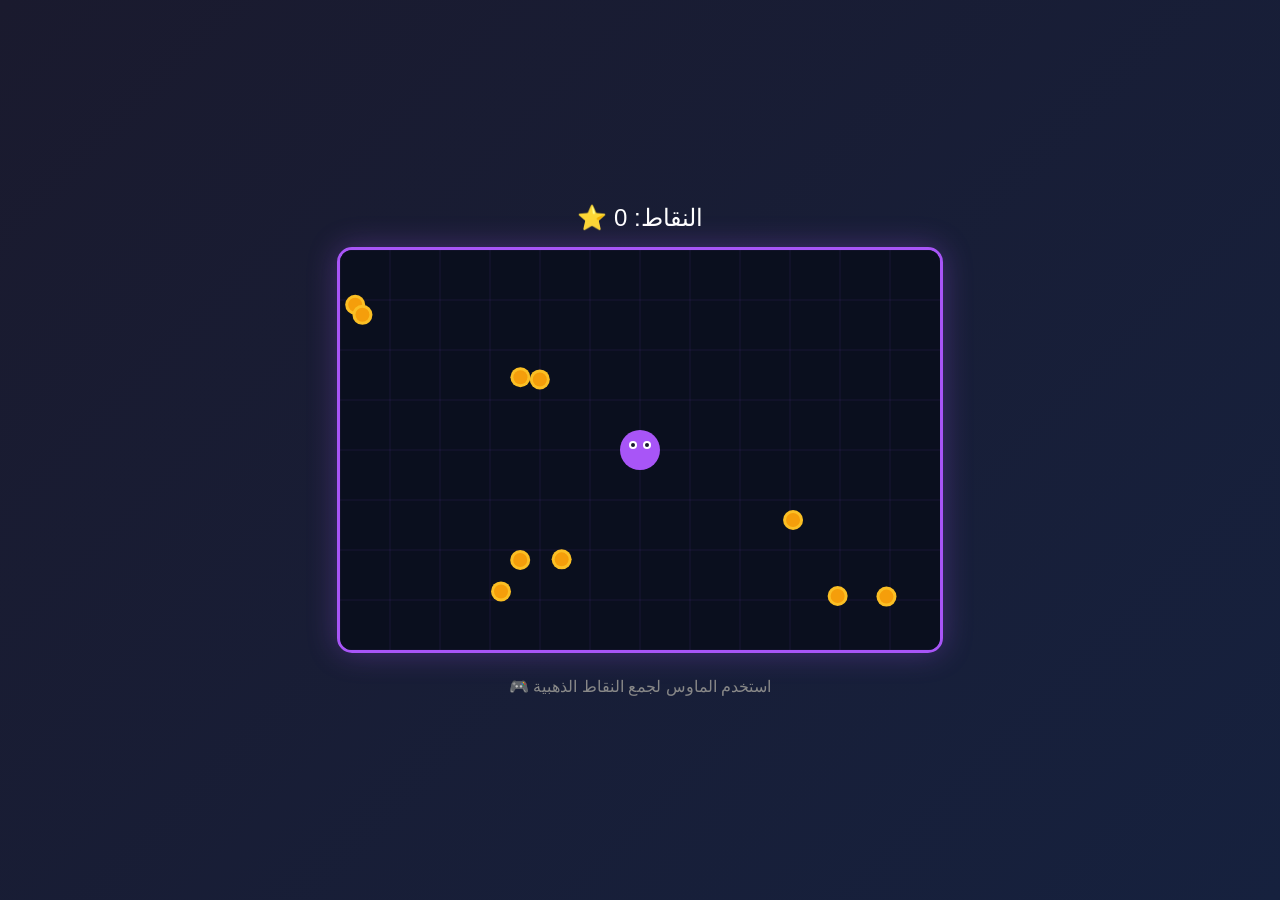
<file: game-demo.html>
<!DOCTYPE html>
<html lang="ar">
<head>
  <meta charset="UTF-8">
  <meta name="viewport" content="width=device-width, initial-scale=1.0">
  <title>لعبة تجريبية - GOMAK</title>
  <style>
    * { margin: 0; padding: 0; box-sizing: border-box; }
    body {
      background: linear-gradient(135deg, #1a1a2e, #16213e);
      display: flex;
      justify-content: center;
      align-items: center;
      min-height: 100vh;
      font-family: 'Cairo', sans-serif;
    }
    .game-container {
      text-align: center;
      padding: 20px;
    }
    canvas {
      border: 3px solid #a855f7;
      border-radius: 15px;
      box-shadow: 0 0 30px rgba(168,85,247,0.3);
    }
    .score {
      color: white;
      font-size: 24px;
      margin-bottom: 15px;
    }
    .controls {
      margin-top: 20px;
      color: #888;
    }
  </style>
</head>
<body>
<div class="game-container">
  <div class="score">⭐ النقاط: <span id="score">0</span></div>
  <canvas id="gameCanvas" width="600" height="400"></canvas>
  <div class="controls">🎮 استخدم الماوس لجمع النقاط الذهبية</div>
</div>

<script>
  const canvas = document.getElementById('gameCanvas');
  const ctx = canvas.getContext('2d');
  let score = 0;
  let player = { x: 300, y: 200, size: 20 };
  let coins = [];
  
  // عمل عملات عشوائية
  for(let i = 0; i < 10; i++) {
    coins.push({
      x: Math.random() * (canvas.width - 20) + 10,
      y: Math.random() * (canvas.height - 20) + 10,
      size: 10
    });
  }
  
  // رسم اللاعب
  function drawPlayer() {
    ctx.fillStyle = '#a855f7';
    ctx.beginPath();
    ctx.arc(player.x, player.y, player.size, 0, Math.PI * 2);
    ctx.fill();
    ctx.fillStyle = 'white';
    ctx.beginPath();
    ctx.arc(player.x - 7, player.y - 5, 4, 0, Math.PI * 2);
    ctx.fill();
    ctx.beginPath();
    ctx.arc(player.x + 7, player.y - 5, 4, 0, Math.PI * 2);
    ctx.fill();
    ctx.fillStyle = '#1a1a2e';
    ctx.beginPath();
    ctx.arc(player.x - 7, player.y - 5, 2, 0, Math.PI * 2);
    ctx.fill();
    ctx.beginPath();
    ctx.arc(player.x + 7, player.y - 5, 2, 0, Math.PI * 2);
    ctx.fill();
  }
  
  // رسم العملات
  function drawCoins() {
    for(let coin of coins) {
      ctx.fillStyle = '#fbbf24';
      ctx.beginPath();
      ctx.arc(coin.x, coin.y, coin.size, 0, Math.PI * 2);
      ctx.fill();
      ctx.fillStyle = '#f59e0b';
      ctx.beginPath();
      ctx.arc(coin.x, coin.y, coin.size - 3, 0, Math.PI * 2);
      ctx.fill();
    }
  }
  
  // تحريك اللاعب مع الماوس
  canvas.addEventListener('mousemove', (e) => {
    const rect = canvas.getBoundingClientRect();
    const scaleX = canvas.width / rect.width;
    const scaleY = canvas.height / rect.height;
    let mouseX = (e.clientX - rect.left) * scaleX;
    let mouseY = (e.clientY - rect.top) * scaleY;
    player.x = Math.min(Math.max(mouseX, player.size), canvas.width - player.size);
    player.y = Math.min(Math.max(mouseY, player.size), canvas.height - player.size);
  });
  
  // التحقق من التصادم مع العملات
  function checkCollision() {
    for(let i = 0; i < coins.length; i++) {
      const dx = player.x - coins[i].x;
      const dy = player.y - coins[i].y;
      const dist = Math.sqrt(dx * dx + dy * dy);
      if(dist < player.size + coins[i].size) {
        coins.splice(i, 1);
        score += 10;
        document.getElementById('score').innerText = score;
        // إضافة عملة جديدة
        coins.push({
          x: Math.random() * (canvas.width - 20) + 10,
          y: Math.random() * (canvas.height - 20) + 10,
          size: 10
        });
        break;
      }
    }
  }
  
  // رسم اللعبة
  function draw() {
    ctx.fillStyle = '#0a0f1e';
    ctx.fillRect(0, 0, canvas.width, canvas.height);
    
    // رسم شبكة
    ctx.strokeStyle = 'rgba(168,85,247,0.1)';
    for(let i = 0; i < canvas.width; i += 50) {
      ctx.beginPath();
      ctx.moveTo(i, 0);
      ctx.lineTo(i, canvas.height);
      ctx.stroke();
      ctx.beginPath();
      ctx.moveTo(0, i);
      ctx.lineTo(canvas.width, i);
      ctx.stroke();
    }
    
    drawCoins();
    drawPlayer();
    checkCollision();
    
    requestAnimationFrame(draw);
  }
  
  draw();
</script>
</body>
</html>
</file>
